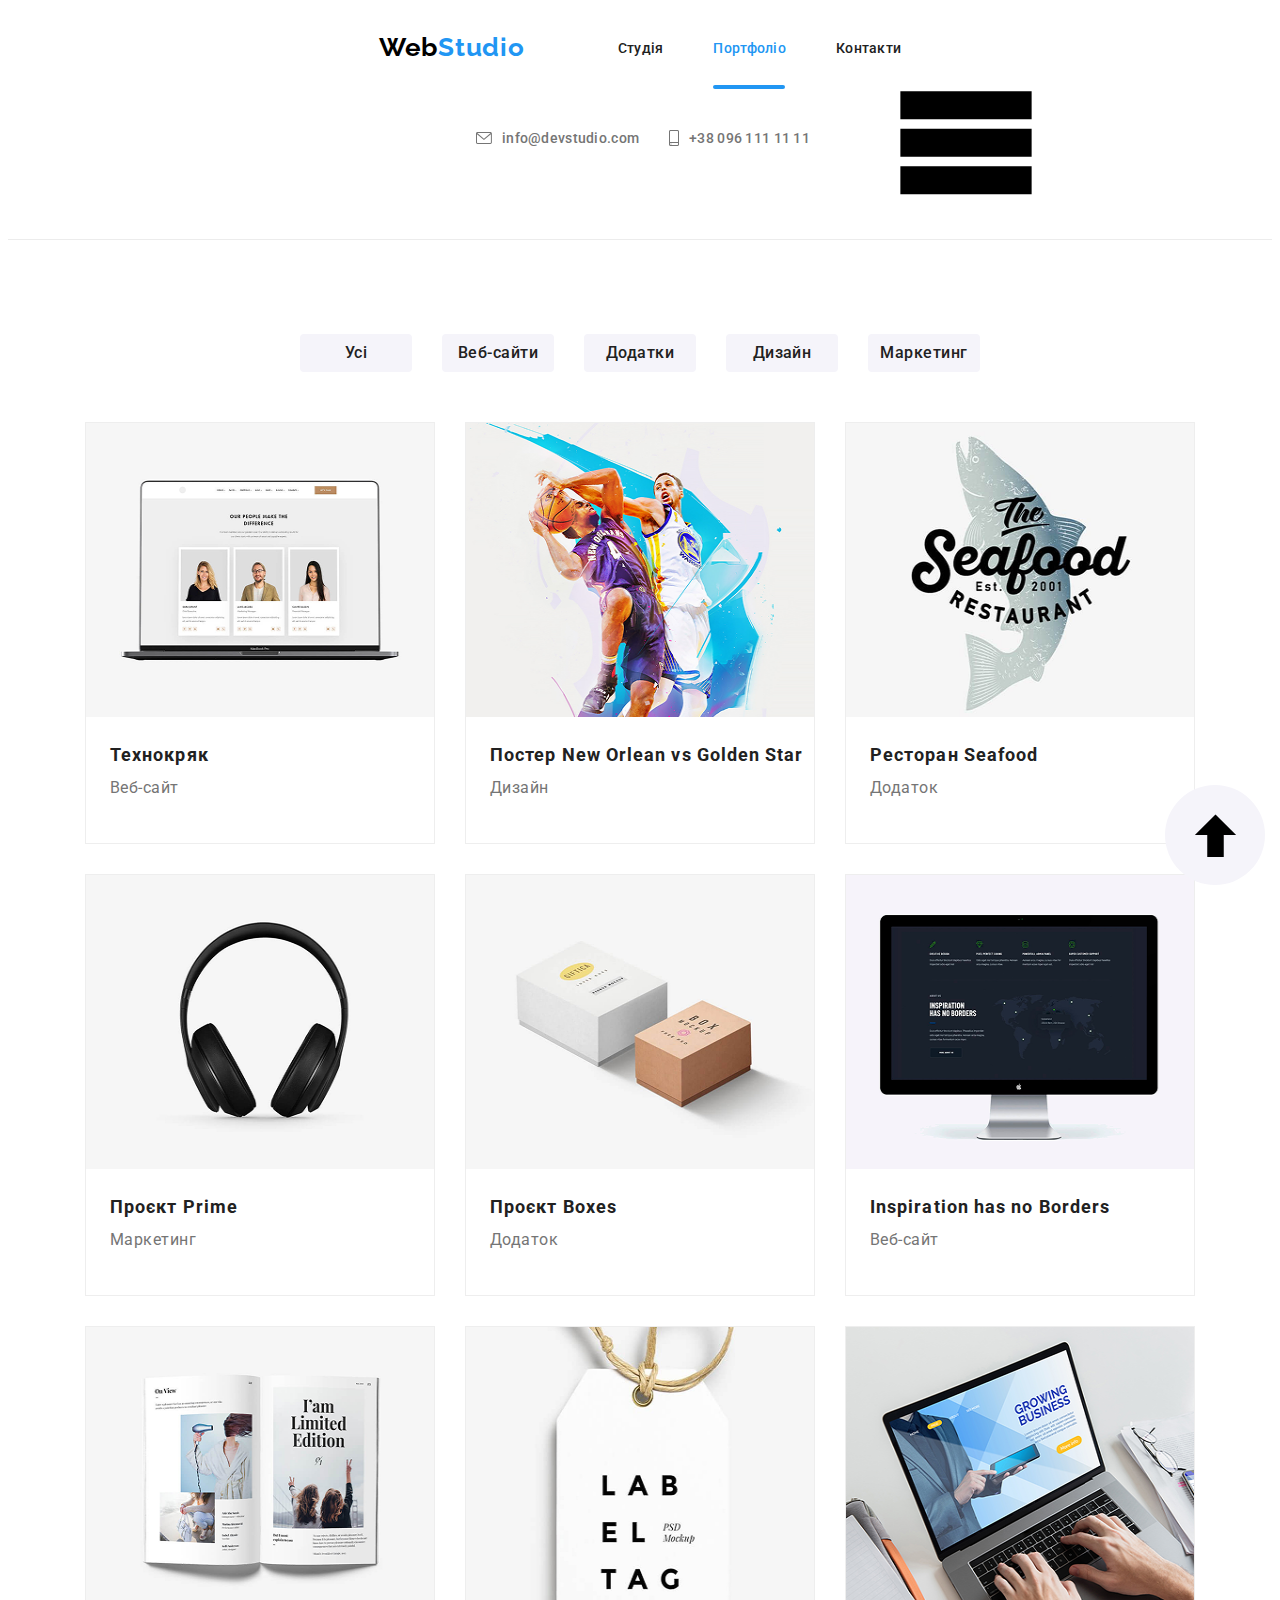
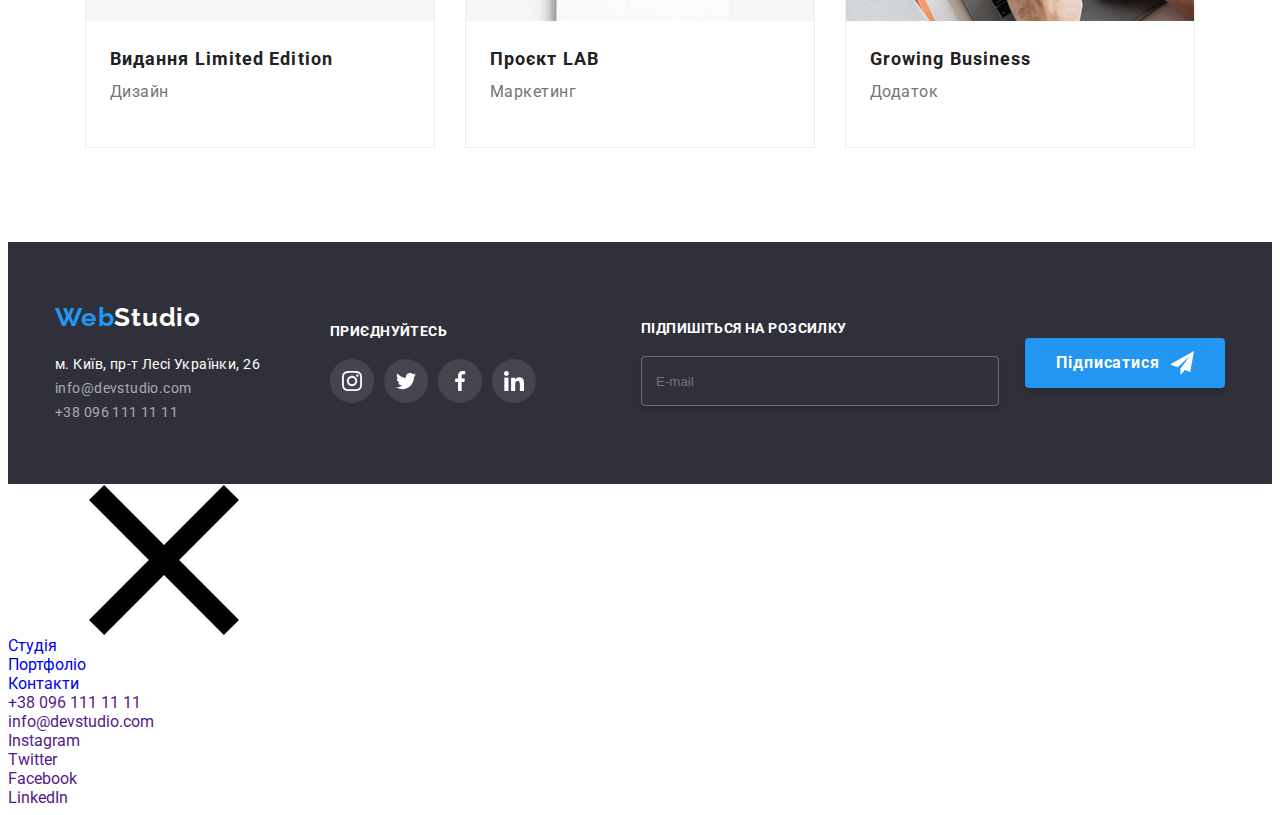
<file: portfolio.html>
<!DOCTYPE html>
<html lang="en">

<head>
  <meta charset="UTF-8" />
  <meta name="viewport" content="width=device-width, initial-scale=1.0" />
  <title>WebStudio</title>
  <!--Raleway-->
  <link rel="preconnect" href="https://fonts.googleapis.com">
  <link rel="preconnect" href="https://fonts.gstatic.com" crossorigin>
  <link href="https://fonts.googleapis.com/css2?family=Raleway:ital,wght@0,100..900;1,100..900&display=swap"
    rel="stylesheet">
  <!--Roboto-->
  <link rel="preconnect" href="https://fonts.googleapis.com">
  <link rel="preconnect" href="https://fonts.gstatic.com" crossorigin>
  <link
    href="https://fonts.googleapis.com/css2?family=Raleway:ital,wght@0,100..900;1,100..900&family=Roboto:ital,wght@0,100..900;1,100..900&display=swap"
    rel="stylesheet">
  <!-- Normalize style -->
  <link rel="stylesheet" href="https://cdnjs.cloudflare.com/ajax/libs/modern-normalize/3.0.1/modern-normalize.min.css"
    integrity="sha512-q6WgHqiHlKyOqslT/lgBgodhd03Wp4BEqKeW6nNtlOY4quzyG3VoQKFrieaCeSnuVseNKRGpGeDU3qPmabCANg=="
    crossorigin="anonymous" referrerpolicy="no-referrer" />
  <!-- CSS -->
  <link rel="stylesheet" href="./css/portfolio.min.css">
</head>

<body>
  <header class="header">
    <div class="container">

      <nav class="header__nav">
        <a href="./index.html" class="header__logo">Web<span class="header__span">Studio</span></a>
        <ul class="header__list">
          <li class="header__item">
            <a class=" header__studio" href="./index.html">Студія</a>
          </li>
          <li class="header__item">
            <a class=" header__portfolio" href="./portfolio.html">Портфоліо</a>
          </li>
          <li class="header__item">
            <a class="header__contacts" href="#footer">Контакти</a>
          </li>
        </ul>
        <ul class="header__connection">
          <li class="header__think">
            <svg class="header__svg-envelope header__svg">
              <use href="./images/icons.svg#icon-envelope"></use>
            </svg>
            <a href="info@devstudio.com" class="header__email">
              info@devstudio.com</a>
          </li>
          <li class="header__think">
            <svg class="header__svg-smartphone header__svg">
              <use href="./images/icons.svg#icon-smartphone"></use>
            </svg>
            <a href="+38 096 111 11 11" class="header__number">+38 096 111 11 11</a>
          </li>
        </ul>
        <button class="header__burger" data-menu-open>
          <svg class="header__burger-svg">
            <use href="./images/icons4.svg#icon-burger"></use>
          </svg>
        </button>
    </div>
    </nav>
  </header>
  <main>
    <!-- hero -->
    <section class="hero">
      <div class="container hero-container">
        <nav class="hero__nav">
          <ul class="hero__list">
            <li class="hero__item">
              <button class="hero__button">Усі</button>
            </li>
            <li class="hero__item">
              <button class="hero__button">Веб-сайти</button>
            </li>
            <li class="hero__item">
              <button class="hero__button">Додатки</button>
            </li>
            <li class="hero__item">
              <button class="hero__button">Дизайн</button>
            </li>
            <li class="hero__item">
              <button class="hero__button">Маркетинг</button>
            </li>
          </ul>
          <ul class="hero__gallery">
            <li class="hero__element">
              <picture>
                <source
                  srcset="./images/desktop/tehnokriak@desktop-1x.webp 1x,./images/desktop/tehnokriak@desktop-2x.webp 2x"
                  media="(min-width: 1280px)">
                <source
                  srcset="./images/tablet/tehnokriak@tablet-1x.webp 1x, ./images/tablet/tehnokriak@tablet-2x.webp 2x"
                  media="(min-width: 768px)">
                <source
                  srcset="./images/mobile/tehnokriak@mobile-1x.webp 1x, ./images/mobile/tehnokriak@mobile-2x.webp 2x"
                  media="(max-width: 767px)">
                <img src="./images/mobile/tehnokriak@mobile-1x.webp" alt="" class="hero__img">
              </picture>
              <div class="hero__overlay">
                <p class="hero__overlay-text">Ресурс пропонує комплексні пропозиції з різним рівнем функціоналу та
                  сервісів. Все це дозволить відвідувачу отримати вичерпні відомості про компанію чи приватну особу.
                </p>
              </div>

              <div class="hero__content">
                <h5 class="hero__title">Технокряк</h5>
                <p class="hero__text">Веб-сайт</p>
              </div>
            </li>
            <li class="hero__element">
              <picture>
                <source srcset="./images/desktop/poster@desktop-1x.webp 1x, ./images/desktop/poster@desktop-2x.webp 2x"
                  media="(min-width: 1280px)">
                <source srcset="./images/tablet/poster@tablet-1x.webp 1x, ./images/tablet/poster@tablet-2x.webp 2x"
                  media="(min-width: 768px)">
                <source srcset="./images/mobile/poster@mobile-1x.webp 1x, ./images/mobile/poster@mobile-2x.webp 2x"
                  media="(max-width: 767px)">
                <img src="./images/mobile/poster@mobile-1x.webp" alt="" class="hero__img">
              </picture>
              <div class="hero__overlay">
                <p class="hero__overlay-text">Ресурс пропонує комплексні пропозиції з різним рівнем функціоналу та
                  сервісів. Все це дозволить відвідувачу отримати вичерпні відомості про компанію чи приватну особу.
                </p>
              </div>
              <div class="hero__content">
                <h5 class="hero__title">Постер New Orlean vs Golden Star</h5>
                <p class="hero__text">Дизайн</p>
              </div>
            </li>
            <li class="hero__element">
              <picture>
                <source
                  srcset="./images/desktop/seafood@desktop-1x.webp 1x, ./images/desktop/seafood@desktop-2x.webp 2x"
                  media="(min-width: 1280px)">
                <source srcset="./images/tablet/seafood@tablet-1x.webp 1x, ./images/tablet/seafood@tablet-2x.webp 2x"
                  media="(min-width: 768px)">
                <source srcset="./images/mobile/seafood@mobile-1x.webp 1x, ./images/mobile/seafood@mobile-2x.webp 2x"
                  media="(max-width: 767px)">
                <img src="./images/mobile/seafood@mobile-1x.webp" alt="" class="hero__img">
              </picture>
              <div class="hero__overlay">
                <p class="hero__overlay-text">Ресурс пропонує комплексні пропозиції з різним рівнем функціоналу та
                  сервісів. Все це дозволить відвідувачу отримати вичерпні відомості про компанію чи приватну особу.
                </p>
              </div>
              <div class="hero__content">

                <h5 class="hero__title">Ресторан Seafood</h5>
                <p class="hero__text">Додаток</p>
              </div>
            </li>
            <li class="hero__element">
              <picture>
                <source srcset="./images/desktop/prime@desktop-1x.webp 1x, ./images/desktop/prime@desktop-2x.webp 2x"
                  media="(min-width: 1280px)">
                <source srcset="./images/tablet/prime@tablet-1x.webp 1x, ./images/tablet/prime@tablet-2x.webp 2x"
                  media="(min-width: 768px)">
                <source srcset="./images/mobile/prime@mobile-1x.webp 1x, ./images/mobile/prime@mobile-2x.webp 2x"
                  media="(max-width: 767px)">
                <img src="./images/mobile/prime@mobile-1x.webp" alt="" class="hero__img">
              </picture>
              <div class="hero__overlay">
                <p class="hero__overlay-text">Ресурс пропонує комплексні пропозиції з різним рівнем функціоналу та
                  сервісів. Все це дозволить відвідувачу отримати вичерпні відомості про компанію чи приватну особу.
                </p>
              </div>
              <div class="hero__content">
                <h5 class="hero__title">Проєкт Prime</h5>
                <p class="hero__text">Маркетинг</p>
              </div>
            </li>
            <li class="hero__element">
              <picture>
                <source srcset="./images/desktop/boxes@desktop-1x.webp 1x, ./images/desktop/boxes@desktop-2x.webp 2x"
                  media="(min-width: 1280px)">
                <source srcset="./images/tablet/boxes@tablet-1x.webp 1x, ./images/tablet/boxes@tablet-2x.webp 2x"
                  media="(min-width: 768px)">
                <source srcset="./images/mobile/boxes@mobile-1x.webp 1x, ./images/mobile/boxes@mobile-2x.webp 2x"
                  media="(max-width: 767px)">
                <img src="./images/mobile/boxes@mobile-1x.webp" alt="" class="hero__img">
              </picture>
              <div class="hero__overlay">
                <p class="hero__overlay-text">Ресурс пропонує комплексні пропозиції з різним рівнем функціоналу та
                  сервісів. Все це дозволить відвідувачу отримати вичерпні відомості про компанію чи приватну особу.
                </p>
              </div>
              <div class="hero__content">
                <h5 class="hero__title">Проєкт Boxes</h5>
                <p class="hero__text">Додаток</p>
              </div>
            </li>
            <li class="hero__element">
              <picture>
                <source
                  srcset="./images/desktop/borders@desktop-1x.webp 1x, ./images/desktop/borders@desktop-2x.webp 2x"
                  media="(min-width: 1280px)">
                <source srcset="./images/tablet/borders@tablet-1x.webp 1x, ./images/tablet/borders@tablet-2x.webp 2x"
                  media="(min-width: 768px)">
                <source srcset="./images/mobile/borders@mobile-1x.webp 1x, ./images/mobile/borders@mobile-2x.webp 2x"
                  media="(max-width: 767px)">
                <img src="./images/mobile/borders@mobile-1x.webp" alt="" class="hero__img">
              </picture>
              <div class="hero__overlay">
                <p class="hero__overlay-text">Ресурс пропонує комплексні пропозиції з різним рівнем функціоналу та
                  сервісів. Все це дозволить відвідувачу отримати вичерпні відомості про компанію чи приватну особу.
                </p>
              </div>
              <div class="hero__content">
                <h5 class="hero__title">Inspiration has no Borders</h5>
                <p class="hero__text">Веб-сайт</p>
              </div>
            </li>
            <li class="hero__element">
              <picture>
                <source
                  srcset="./images/desktop/magazine@desktop-1x.webp 1x, ./images/desktop/magazine@desktop-2x.webp 2x"
                  media="(min-width: 1280px)">
                <source srcset="./images/tablet/magazine@tablet-1x.webp 1x, ./images/tablet/magazine@tablet-2x.webp 2x"
                  media="(min-width: 768px)">
                <source srcset="./images/mobile/magazine@mobile-1x.webp 1x, ./images/mobile/magazine@mobile-2x.webp 2x"
                  media="(max-width: 767px)">
                <img src="./images/mobile/magazine@mobile-1x.webp" alt="" class="hero__img">
              </picture>
              <div class="hero__overlay">
                <p class="hero__overlay-text">Ресурс пропонує комплексні пропозиції з різним рівнем функціоналу та
                  сервісів. Все це дозволить відвідувачу отримати вичерпні відомості про компанію чи приватну особу.
                </p>
              </div>
              <div class="hero__content">
                <h5 class="hero__title">Видання Limited Edition</h5>
                <p class="hero__text">Дизайн</p>
              </div>
            </li>
            <li class="hero__element">
              <picture>
                <source srcset="./images/desktop/lab@desktop-1x.webp 1x, ./images/desktop/lab@desktop-2x.webp 2x"
                  media="(min-width: 1280px)">
                <source srcset="./images/tablet/lab@tablet-1x.webp 1x, ./images/tablet/lab@tablet-2x.webp 2x"
                  media="(min-width: 768px)">
                <source srcset="./images/mobile/lab@mobile-1x.webp 1x, ./images/mobile/lab@mobile-2x.webp 2x"
                  media="(max-width: 767px)">
                <img src="./images/mobile/lab@mobile-1x.webp" alt="" class="hero__img">
              </picture>
              <div class="hero__overlay">
                <p class="hero__overlay-text">Ресурс пропонує комплексні пропозиції з різним рівнем функціоналу та
                  сервісів. Все це дозволить відвідувачу отримати вичерпні відомості про компанію чи приватну особу.
                </p>
              </div>
              <div class="hero__content">
                <h5 class="hero__title">Проєкт LAB</h5>
                <p class="hero__text">Маркетинг</p>
              </div>
            </li>
            <li class="hero__element">
              <picture>
                <source
                  srcset="./images/desktop/buisnes@desktop-1x.webp 1x, ./images/desktop/buisnes@desktop-2x.webp 2x"
                  media="(min-width: 1280px)">
                <source srcset="./images/tablet/buisnes@tablet-1x.webp 1x, ./images/tablet/buisnes@tablet-2x.webp 2x"
                  media="(min-width: 768px)">
                <source srcset="./images/mobile/buisnes@mobile-1x.webp 1x, ./images/mobile/buisnes@mobile-2x.webp 2x"
                  media="(max-width: 767px)">
                <img src="./images/mobile/buisnes@mobile-1x.webp" alt="" class="hero__img">
              </picture>
              <div class="hero__overlay">
                <p class="hero__overlay-text">Ресурс пропонує комплексні пропозиції з різним рівнем функціоналу та
                  сервісів. Все це дозволить відвідувачу отримати вичерпні відомості про компанію чи приватну особу.
                </p>
              </div>
              <div class="hero__content">
                <h5 class="hero__title">Growing Business</h5>
                <p class="hero__text">Додаток</p>
              </div>
            </li>
          </ul>
        </nav>
      </div>
    </section>
  </main>
  <!-- footer -->
  <footer class="footer" id="footer">
    <div class="container footer__section">
      <nav class="footer__nav">
        <a href="./index.html" class="footer__logo">Web<span class="footer__span">Studio</span></a>
        <p class="footer__text">м. Київ, пр-т Лесі Українки, 26</p>
        <a href="" class="footer__email">info@devstudio.com</a>
        <p href="" class="footer__number">+38 096 111 11 11</p>
      </nav>
      <div class="footer__box">
        <h6 class="footer__join">приєднуйтесь</h6>
        <ul class="footer__socials">
          <li class="footer__social">
            <a href="" class="footer__link">
              <svg class="footer__svg">
                <use href="./images/icons.svg#icon-instagram"></use>
              </svg>
            </a>
          </li>
          <li class="footer__social">
            <a href="" class="footer__link">
              <svg class="footer__svg">
                <use href="./images/icons.svg#icon-twitter"></use>
              </svg>
            </a>
          </li>
          <li class="footer__social">
            <a href="" class="footer__link">
              <svg class="footer__svg">
                <use href="./images/icons.svg#icon-facebook"></use>
              </svg>
            </a>
          </li>
          <li class="footer__social">
            <a href="" class="footer__link">
              <svg class="footer__svg">
                <use href="./images/icons.svg#icon-linkedin"></use>
              </svg>
            </a>
          </li>
        </ul>
      </div>
      <div class="footer__form-box">
        <h4 class="footer__title">Підпишіться на розсилку</h4>
        <form action="" class="footer__form">
          <label for="" class="footer__label">
            <input type="email" class="footer__input" required placeholder="E-mail">
          </label>
      </div>
      <button class="footer__button">
        <p class="footer__button-text">Підписатися</p>
        <svg class="footer__subscribe">
          <use href="./images/icons2.svg#icon-subscribe"></use>
        </svg>
      </button>
      </form>
    </div>
  </footer>
  <div class="menu hidden" data-menu>
    <div class="menu-container ">
      <button class="menu__button" data-menu-close>
        <svg class="menu__close">
          <use href="./images/icons2.svg#icon-close-button"></use>
        </svg>
      </button>
      <nav class="menu__nav">
        <ul class="menu__list">
          <li class="menu__item">
            <a class="menu__link" href="./index.html">Студія</a>
          </li>
          <li class="menu__item">
            <a class="menu__link" href="./portfolio.html">Портфоліо</a>
          </li>
          <li class="menu__item">
            <a href="#footer" class="menu__link">Контакти</a>
          </li>
        </ul>
      </nav>
      <ul class="menu__connection">
        <li class="menu__think">
          <a href="" class="menu__number">+38 096 111 11 11</a>
        </li>
        <li class="menu__think">
          <a href="" class="menu__email">info@devstudio.com</a>
        </li>
      </ul>
      <ul class="menu__socials">
        <li class="menu__social">
          <a href="" class="menu__add">Instagram</a>
        </li>
        <li class="menu__social">
          <a href="" class="menu__add">Twitter</a>
        </li>
        <li class="menu__social">
          <a href="" class="menu__add">Facebook</a>
        </li>
        <li class="menu__social">
          <a href="" class="menu__add">LinkedIn</a>
        </li>
      </ul>
    </div>
  </div>
  <a class="top" href="#top">
    <svg class="top__svg">
      <use href="./images/icons3.svg#icon-to-top"></use>
    </svg>
  </a>
  <script src="./js/menu.js" type="module"></script>
</body>

</html>
</file>
<file: css/portfolio.min.css>
*{-webkit-box-sizing:border-box;box-sizing:border-box}li{margin:0}ul{list-style:none;margin:0;padding:0}p,h1,h2,h3,h4,h5,h6{margin:0;padding:0}a{text-decoration:none}button{border:none;cursor:pointer;display:block;background-color:transparent}img{display:block;width:100%;max-width:100%;height:auto}label,input,textarea{display:block}svg{display:block}body{font-family:"Roboto"}.container{width:480px;margin-left:auto;margin-right:auto;padding-left:15px;padding-right:15px}@media screen and (min-width: 768px){.container{width:768px}}@media screen and (min-width: 1280px){.container{width:1200px}}html{scroll-behavior:smooth}@-webkit-keyframes move_after{0%{top:-20px;left:-20px}25%{top:-20px;left:200px}50%{top:25px;left:200px}75%{top:25px;left:-20px}100%{top:-20px;left:-20px}}@keyframes move_after{0%{top:-20px;left:-20px}25%{top:-20px;left:200px}50%{top:25px;left:200px}75%{top:25px;left:-20px}100%{top:-20px;left:-20px}}@-webkit-keyframes move_top{0%{bottom:16px;right:16px}25%{bottom:17px;right:14px}50%{bottom:17px;right:18px}75%{bottom:14px;right:18px}100%{bottom:14px;right:16px}}@keyframes move_top{0%{bottom:16px;right:16px}25%{bottom:17px;right:14px}50%{bottom:17px;right:18px}75%{bottom:14px;right:18px}100%{bottom:14px;right:16px}}.header__studio,.header__contacts,.header__svg-envelope,.header__svg-smartphone,.header__email,.header__number,.header-svg-envelope:hover>.header-email,.header-svg-envelope:hover>.header-number,.hero__button,.hero__element,.hero__overlay,.footer__link,.top,.top__svg{-webkit-transition-duration:250ms;transition-duration:250ms;-webkit-transition-property:background-color, color, fill, border, opacity, -webkit-transform;transition-property:background-color, color, fill, border, opacity, -webkit-transform;transition-property:background-color, color, fill, border, transform, opacity;transition-property:background-color, color, fill, border, transform, opacity, -webkit-transform;-webkit-transition-timing-function:cubic-bezier(0.4, 0, 0.2, 1);transition-timing-function:cubic-bezier(0.4, 0, 0.2, 1)}.footer__svg{width:44px;height:44px;padding:12px 12px}.header{padding-top:24px;padding-bottom:25px;border-bottom:1px solid #ECECEC}.header__logo{color:#000;font-family:Raleway;font-size:26px;font-style:normal;font-weight:700;line-height:normal;letter-spacing:0.78px;margin:0 93px 0 0}.header__span{color:#2196f3;font-family:Raleway;font-size:26px;font-style:normal;font-weight:700;line-height:normal;letter-spacing:0.78px}.header__nav{display:-webkit-box;display:-ms-flexbox;display:flex;-ms-flex-wrap:wrap;flex-wrap:wrap;gap:0;-webkit-box-align:center;-ms-flex-align:center;align-items:center;-webkit-box-pack:center;-ms-flex-pack:center;justify-content:center;-webkit-box-orient:horizontal;-webkit-box-direction:normal;-ms-flex-direction:row;flex-direction:row}.header__list{display:-webkit-box;display:-ms-flexbox;display:flex;-ms-flex-wrap:wrap;flex-wrap:wrap;gap:50px;-webkit-box-align:center;-ms-flex-align:center;align-items:center;-webkit-box-pack:center;-ms-flex-pack:center;justify-content:center;-webkit-box-orient:horizontal;-webkit-box-direction:normal;-ms-flex-direction:row;flex-direction:row}.header__studio,.header__contacts{color:#212121;font-size:14px;font-style:normal;font-weight:500;line-height:normal;letter-spacing:0.28px;position:relative}.header__studio:hover,.header__studio:hover,.header__contacts:hover,.header__contacts:hover{color:#2196f3;font-family:Roboto;font-size:14px;font-style:normal;font-weight:500;line-height:normal;letter-spacing:0.28px}.header__studio::after,.header__studio::after,.header__contacts::after,.header__contacts::after{content:"";height:4px;border-radius:2px;background:#2196f3;display:none;position:absolute;top:45px;left:0;width:100%}.header__studio:hover::after,.header__studio:hover::after,.header__contacts:hover::after,.header__contacts:hover::after{display:block;-webkit-transform:scale(100%, 100%);transform:scale(100%, 100%)}.header__portfolio{color:#2196F3;font-family:Roboto;font-size:14px;font-style:normal;font-weight:500;line-height:normal;letter-spacing:0.28px;position:relative}.header__portfolio::after{content:"";height:4px;border-radius:2px;background:#2196f3;position:absolute;top:45px;left:0;width:72px;display:block}.header__connection{display:-webkit-box;display:-ms-flexbox;display:flex;-ms-flex-wrap:wrap;flex-wrap:wrap;gap:30px;-webkit-box-align:center;-ms-flex-align:center;align-items:center;-webkit-box-pack:center;-ms-flex-pack:center;justify-content:center;-webkit-box-orient:horizontal;-webkit-box-direction:normal;-ms-flex-direction:row;flex-direction:row;margin-left:318px}.header__think{display:-webkit-box;display:-ms-flexbox;display:flex;-ms-flex-wrap:wrap;flex-wrap:wrap;gap:10px;-webkit-box-align:center;-ms-flex-align:center;align-items:center;-webkit-box-pack:center;-ms-flex-pack:center;justify-content:center;-webkit-box-orient:horizontal;-webkit-box-direction:normal;-ms-flex-direction:row;flex-direction:row}.header__svg{fill:#757575}.header__svg-envelope{width:16px;height:12px}.header__svg-envelope:hover{fill:#2196F3}.header__svg-smartphone{width:10px;height:16px}.header__svg-smartphone:hover{fill:#2196F3}.header__email{color:#757575;font-family:Roboto;font-size:14px;font-style:normal;font-weight:500;line-height:normal;letter-spacing:0.28px}.header__email:hover{color:#2196f3}.header__number{color:#757575;font-size:14px;font-style:normal;font-weight:500;line-height:normal;letter-spacing:0.28px}.header__number:hover{color:#2196f3}.header-svg-envelope:hover>.header-email{color:#2196F3}.header-svg-envelope:hover>.header-number{color:#2196F3}.hero{background:#fff;padding-top:94px;padding-bottom:94px}.hero__list{display:-webkit-box;display:-ms-flexbox;display:flex;-ms-flex-wrap:wrap;flex-wrap:wrap;gap:30px;-webkit-box-align:center;-ms-flex-align:center;align-items:center;-webkit-box-pack:center;-ms-flex-pack:center;justify-content:center;-webkit-box-orient:horizontal;-webkit-box-direction:normal;-ms-flex-direction:row;flex-direction:row}.hero__button{color:#212121;text-align:center;font-family:Roboto;font-size:16px;font-style:normal;font-weight:500;line-height:26px;letter-spacing:0.48px;border-radius:4px;background:#F5F4FA;width:112px;height:38px;-ms-flex-negative:0;flex-shrink:0}.hero__button:hover{border-radius:4px;background:#2196f3;color:#fff;-webkit-box-shadow:0px 3px 1px 0px rgba(0,0,0,0.1),0px 1px 2px 0px rgba(0,0,0,0.08),0px 2px 2px 0px rgba(0,0,0,0.12);box-shadow:0px 3px 1px 0px rgba(0,0,0,0.1),0px 1px 2px 0px rgba(0,0,0,0.08),0px 2px 2px 0px rgba(0,0,0,0.12)}.hero__gallery{display:-webkit-box;display:-ms-flexbox;display:flex;-ms-flex-wrap:wrap;flex-wrap:wrap;gap:30px;-webkit-box-align:center;-ms-flex-align:center;align-items:center;-webkit-box-pack:center;-ms-flex-pack:center;justify-content:center;-webkit-box-orient:horizontal;-webkit-box-direction:normal;-ms-flex-direction:row;flex-direction:row;margin-top:50px}.hero__element{-ms-flex-preferred-size:calc(((100% - 60px * 2)) / 3);flex-basis:calc(((100% - 60px * 2)) / 3);border:1px solid #EEE;background:#fff;padding-bottom:20px;position:relative}.hero__element:hover{-webkit-box-shadow:0px 1px 1px 0px rgba(0,0,0,0.12),0px 4px 4px 0px rgba(0,0,0,0.06),1px 4px 6px 0px rgba(0,0,0,0.16);box-shadow:0px 1px 1px 0px rgba(0,0,0,0.12),0px 4px 4px 0px rgba(0,0,0,0.06),1px 4px 6px 0px rgba(0,0,0,0.16)}.hero__img{width:370px;height:294px}.hero__overlay{position:absolute;top:0;right:0;width:350px;height:294px;padding:64px 23px;opacity:0;background-color:rgba(33,150,243,0.9);-webkit-transform:translate(0, 150px);transform:translate(0, 150px)}.hero__overlay__:hover{opacity:1;-webkit-transform:translate(0, 0);transform:translate(0, 0)}.hero__overlay-text{color:#fff;font-family:Roboto;font-size:18px;font-style:normal;font-weight:400;line-height:28px;letter-spacing:0.54px}.hero__content{padding-left:24px}.hero__title{color:#212121;font-family:Roboto;font-size:18px;font-style:normal;font-weight:700;line-height:36px;letter-spacing:1.08px;margin-top:20px}.hero__text{color:#757575;font-family:Roboto;font-size:16px;font-style:normal;font-weight:400;line-height:30px;letter-spacing:0.48px;margin-bottom:20px}.hero__element:hover>.hero__overlay{opacity:1;-webkit-transform:translate(0, 0);transform:translate(0, 0)}.footer{background:#2f303a;padding-top:60px;padding-bottom:60px}.footer__section{display:-webkit-box;display:-ms-flexbox;display:flex;-ms-flex-wrap:wrap;flex-wrap:wrap;gap:0;-webkit-box-align:center;-ms-flex-align:center;align-items:center;-webkit-box-pack:center;-ms-flex-pack:center;justify-content:center;-webkit-box-orient:horizontal;-webkit-box-direction:normal;-ms-flex-direction:row;flex-direction:row}.footer__logo{color:#2196f3;font-family:Raleway;font-size:24px;letter-spacing:0.03em;font-weight:700;line-height:normal}@media screen and (min-width: 768px){.footer__logo{letter-spacing:0.03em}}@media screen and (min-width: 1280px){.footer__logo{font-size:26px;letter-spacing:0.78px}}.footer__span{color:#fff;font-family:Raleway;font-size:24px;letter-spacing:0.03em;font-weight:700;line-height:normal}@media screen and (min-width: 768px){.footer__span{letter-spacing:0.03em}}@media screen and (min-width: 1280px){.footer__span{font-size:26px;letter-spacing:0.78px}}.footer__text{color:#fff;font-family:Roboto;font-size:14px;font-style:normal;font-weight:400;line-height:171%;letter-spacing:0.03em;margin-top:20px;display:block;text-align:center}@media screen and (min-width: 1280px){.footer__text{letter-spacing:0.42px;line-height:24px;text-align:right}}.footer__email{color:rgba(255,255,255,0.6);font-family:Roboto;font-size:14px;font-weight:400;line-height:171%;letter-spacing:0.03em;margin-top:8px;margin-bottom:8px;text-align:center}@media screen and (min-width: 1280px){.footer__email{letter-spacing:0.42px;line-height:24px;margin-top:9px;margin-bottom:9px}}.footer__number{color:rgba(255,255,255,0.6);font-size:14px;font-style:normal;font-weight:400;letter-spacing:0.42px;line-height:24px;text-align:center}@media screen and (min-width: 1280px){.footer__number{letter-spacing:0.42px;line-height:24px;text-align:left}}.footer__box{display:-webkit-box;display:-ms-flexbox;display:flex;-webkit-box-orient:vertical;-webkit-box-direction:normal;-ms-flex-direction:column;flex-direction:column;margin-bottom:60px}@media screen and (min-width: 768px){.footer__box{margin-left:162px;margin-bottom:0}}@media screen and (min-width: 1280px){.footer__box{margin-left:70px}}.footer__join{color:#FFF;font-family:Roboto;font-size:14px;font-weight:700;line-height:normal;letter-spacing:0.03em;text-transform:uppercase;margin-bottom:20px}@media screen and (min-width: 1280px){.footer__join{letter-spacing:0.42px;text-align:left}}.footer__socials{display:-webkit-box;display:-ms-flexbox;display:flex;-ms-flex-wrap:wrap;flex-wrap:wrap;gap:10px;-webkit-box-align:center;-ms-flex-align:center;align-items:center;-webkit-box-pack:center;-ms-flex-pack:center;justify-content:center;-webkit-box-orient:horizontal;-webkit-box-direction:normal;-ms-flex-direction:row;flex-direction:row}.footer__link{color:#fff;border-radius:50%;display:-webkit-box;display:-ms-flexbox;display:flex;-webkit-box-align:center;-ms-flex-align:center;align-items:center;-webkit-box-pack:center;-ms-flex-pack:center;justify-content:center;font-size:20px;background-color:rgba(255,255,255,0.1)}.footer__link:hover{background-color:#2196f3}.footer__svg{fill:#FFFFFF}@media screen and (min-width: 768px){.footer__form-box{margin-right:auto;margin-left:auto}}@media screen and (min-width: 1280px){.footer__form-box{margin-left:105px;margin-bottom:0}}.footer__title{color:#fff;font-family:Roboto;font-size:14px;font-style:normal;font-weight:700;line-height:normal;letter-spacing:0.03em;text-transform:uppercase}@media screen and (min-width: 1280px){.footer__title{letter-spacing:0.42px}}.footer__form{margin-top:20px;display:-webkit-box;display:-ms-flexbox;display:flex;-ms-flex-wrap:wrap;flex-wrap:wrap;gap:0;-webkit-box-align:center;-ms-flex-align:center;align-items:center;-webkit-box-pack:center;-ms-flex-pack:center;justify-content:center;-webkit-box-orient:horizontal;-webkit-box-direction:normal;-ms-flex-direction:row;flex-direction:row}.footer__input{width:358px;height:50px;-ms-flex-negative:0;flex-shrink:0;border-radius:4px;border:1px solid rgba(255,255,255,0.3);background:rgba(33,150,243,0);-webkit-box-shadow:0 4px 4px 0 rgba(0,0,0,0.15);box-shadow:0 4px 4px 0 rgba(0,0,0,0.15);color:#FFF}.footer__input::-webkit-input-placeholder{padding-left:12px}.footer__input:-ms-input-placeholder{padding-left:12px}.footer__input::-ms-input-placeholder{padding-left:12px}.footer__input::placeholder{padding-left:12px}.footer__button{border-radius:4px;background:#2196f3;-webkit-box-shadow:0 4px 4px 0 rgba(0,0,0,0.15);box-shadow:0 4px 4px 0 rgba(0,0,0,0.15);width:200px;height:50px;display:-webkit-box;display:-ms-flexbox;display:flex;-ms-flex-wrap:wrap;flex-wrap:wrap;gap:0;-webkit-box-align:center;-ms-flex-align:center;align-items:center;-webkit-box-pack:center;-ms-flex-pack:center;justify-content:center;-webkit-box-orient:horizontal;-webkit-box-direction:normal;-ms-flex-direction:row;flex-direction:row;gap:10px;padding-top:10px;padding-bottom:10px;padding-left:28px;padding-right:28px;margin-left:16px}.footer__button-text{color:#fff;text-align:center;font-family:Roboto;font-size:16px;font-weight:700;line-height:30px;letter-spacing:0.96px}.footer__subscribe{width:24px;height:24px;-ms-flex-negative:0;flex-shrink:0;fill:#fff}.footer__flex-box{display:-webkit-box;display:-ms-flexbox;display:flex;-webkit-box-align:end;-ms-flex-align:end;align-items:end}.top{position:fixed;width:100px;height:100px;border-radius:50%;background-color:#F5F4FA;bottom:15px;right:15px;display:-webkit-box;display:-ms-flexbox;display:flex;-ms-flex-wrap:wrap;flex-wrap:wrap;gap:0;-webkit-box-align:center;-ms-flex-align:center;align-items:center;-webkit-box-pack:center;-ms-flex-pack:center;justify-content:center;-webkit-box-orient:horizontal;-webkit-box-direction:normal;-ms-flex-direction:row;flex-direction:row;-webkit-animation-name:move_top;animation-name:move_top;-webkit-animation-duration:2s;animation-duration:2s;-webkit-animation-direction:inherit;animation-direction:inherit;-webkit-animation-iteration-count:infinite;animation-iteration-count:infinite}.top__svg{width:45px;height:44px}.top__svg:hover{fill:#F5F4FA}.top:hover{background-color:#008cff}.top:hover>.top__svg{fill:#F5F4FA}
/*# sourceMappingURL=portfolio.min.css.map */
</file>
